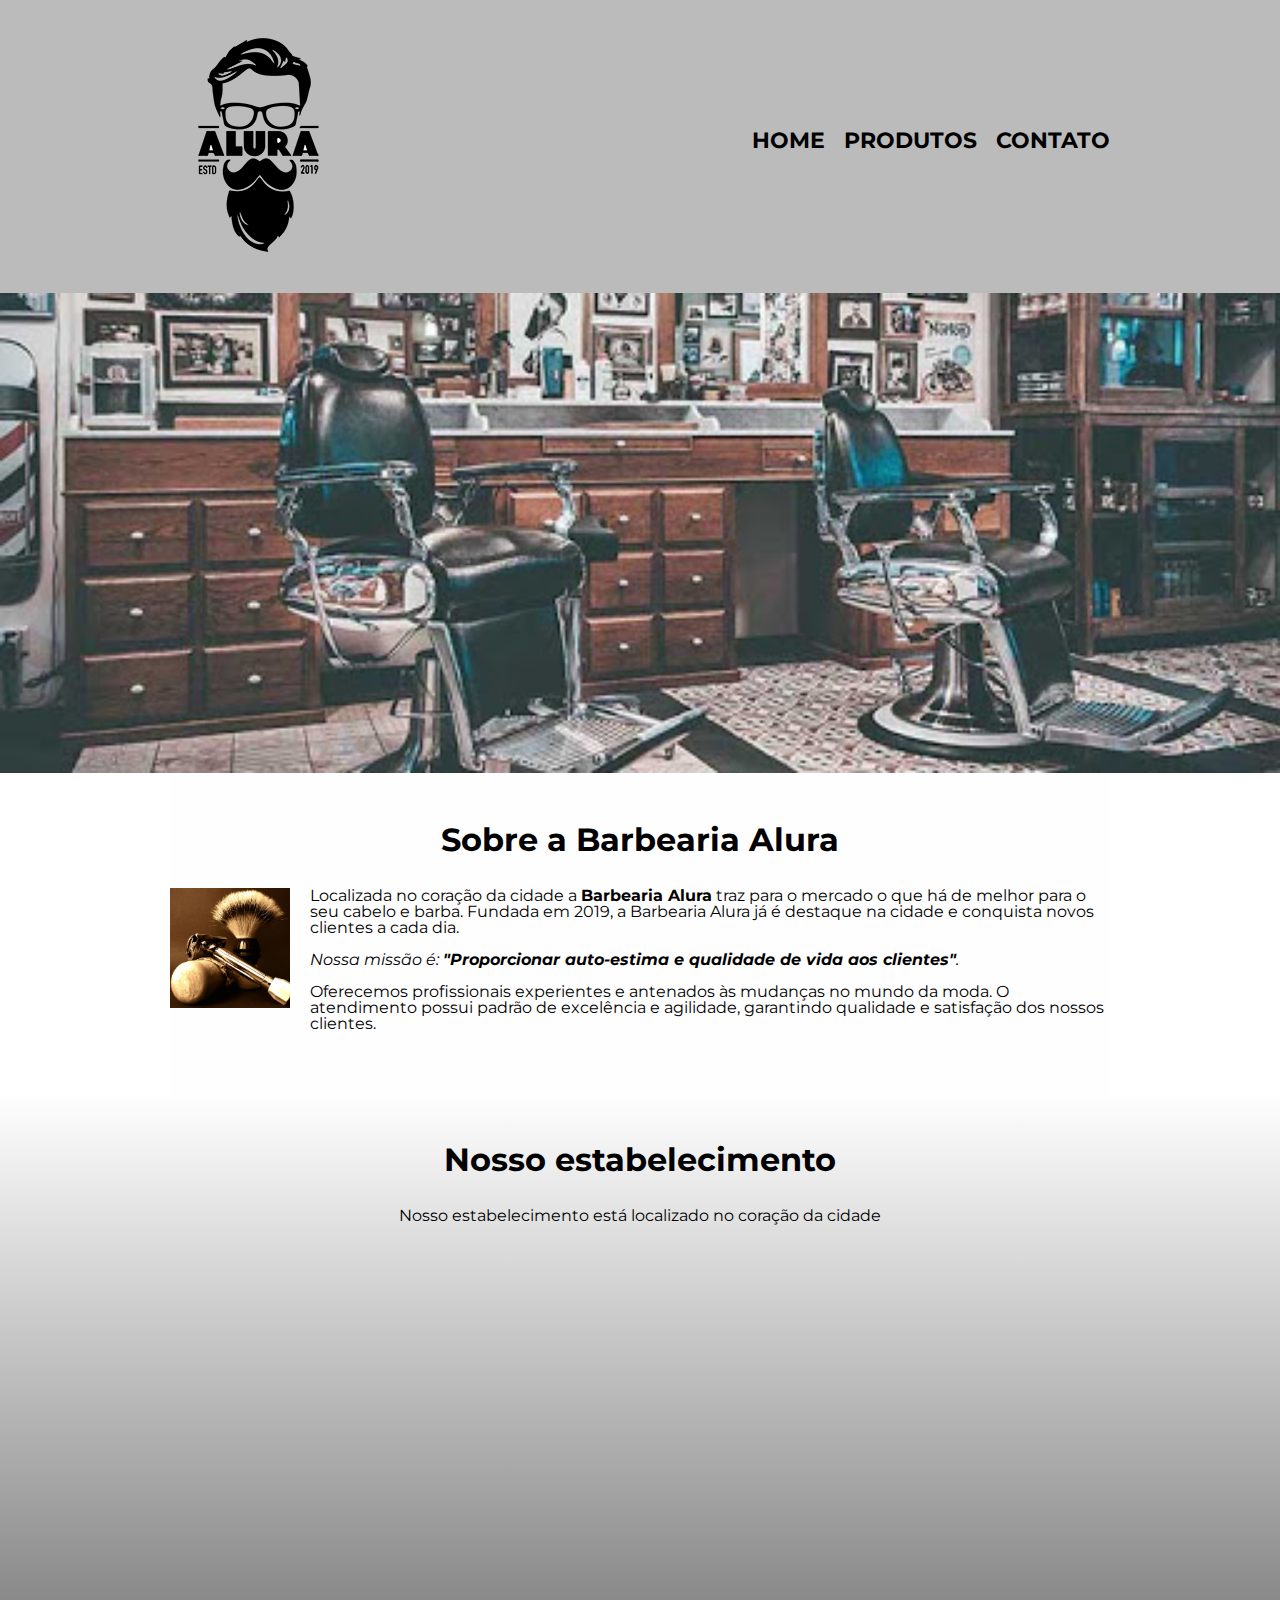
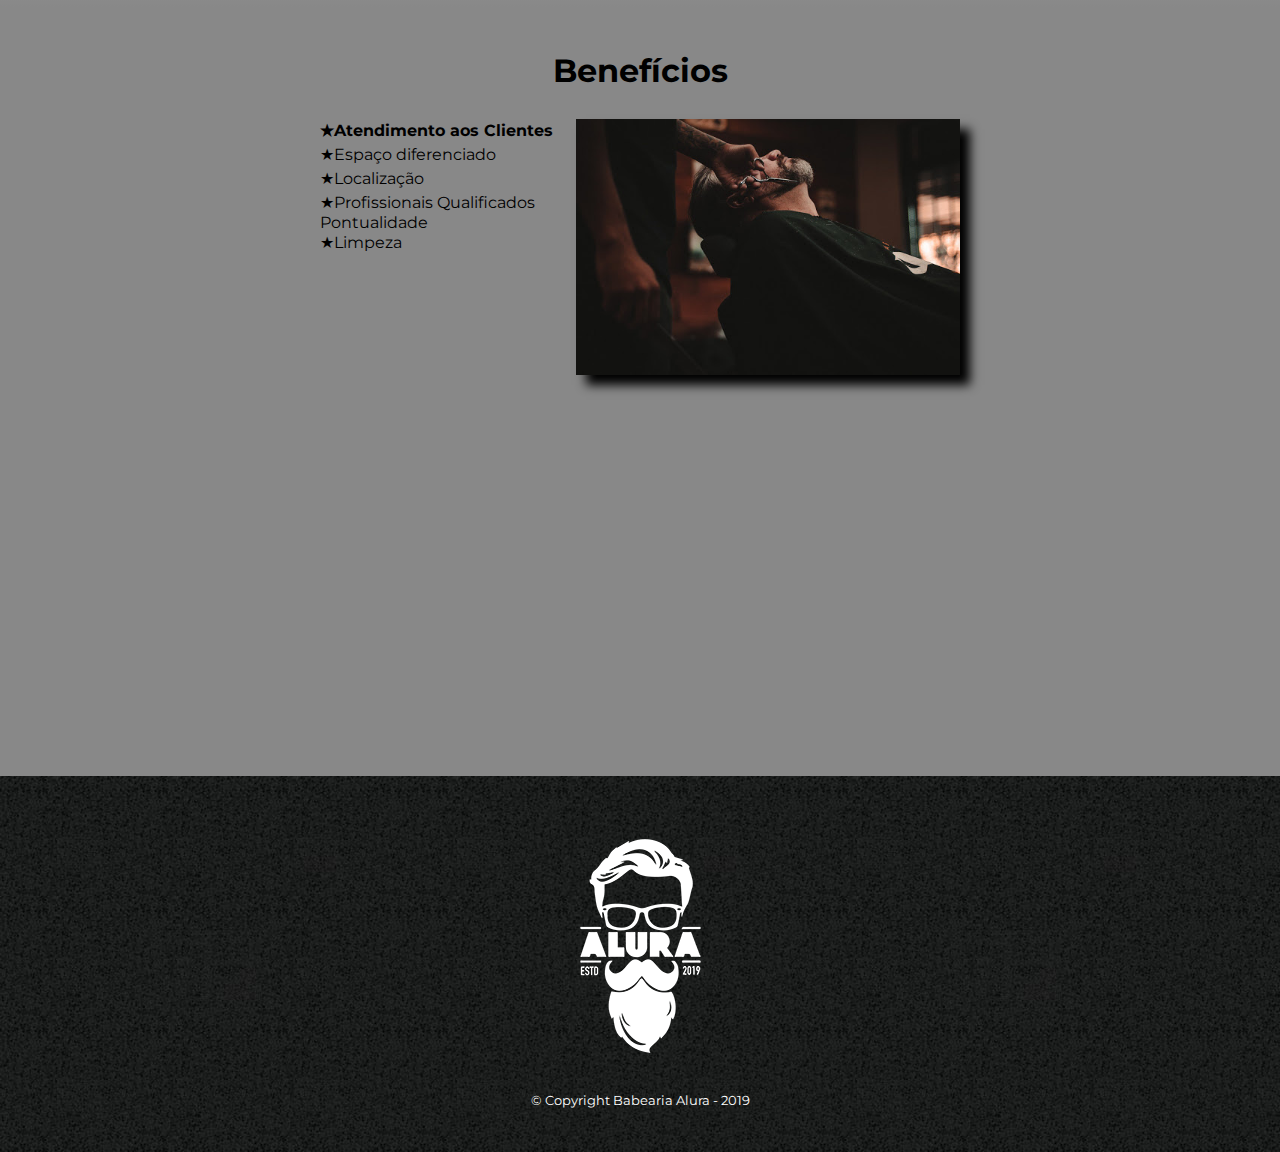
<file: index.html>
<!DOCTYPE html>
<html>

<head lang="pt-br">
    <meta charset="UTF-8">
    <meta name="viewport" content="width=device-width">
    <title>Barbearia Alura</title>
    <link rel="stylesheet" href="css/reset-css.css">
    <link rel="stylesheet" href="css/style.css">
</head>
<body>
    <header>
        <div class="caixa">
            <h1><img src="imagens/logo.png"></h1>
            <nav>
                <ul>
                    <li><a href="index.html">Home</a></li>
                    <li><a href="produtos.html">Produtos</a></li>
                    <li><a href="contato.html">Contato</a></li>
                </ul>
            </nav>
        </div>
    </header>
    <img class="banner" src="imagens/banner.jpg">
    <main>
        <section class="principal">
            <h2 class="titulo-principal">Sobre a Barbearia Alura</h2>
            <img src="imagens/utensilios.jpg" class="utensilios" alt="Utensilios de barbeiro">
            <p>Localizada no coração da cidade a <strong>Barbearia Alura</strong> traz para o mercado o que há de melhor para o seu cabelo e barba. Fundada em 2019, a Barbearia Alura já é destaque na cidade e conquista novos clientes a cada dia.</p>
            <p><em>Nossa missão é: <strong>"Proporcionar auto-estima e qualidade de vida aos clientes"</strong>.</em></p>
            <p>Oferecemos profissionais experientes e antenados às mudanças no mundo da moda. O atendimento possui padrão de excelência e agilidade, garantindo qualidade e satisfação dos nossos clientes.</p>
        </section>
        <section class="mapa">
            <h3 class="titulo-principal">Nosso estabelecimento</h3>
            <p>Nosso estabelecimento está localizado no coração da cidade</p>
            <div class="mapa-conteudo">
            <iframe src="https://www.google.com/maps/embed?pb=!1m18!1m12!1m3!1d3656.4484611390167!2d-46.63465338570511!3d-23.588244284669553!2m3!1f0!2f0!3f0!3m2!1i1024!2i768!4f13.1!3m3!1m2!1s0x94ce5a2b2ed7f3a1%3A0xab35da2f5ca62674!2sCaelum%20-%20Escola%20de%20Tecnologia!5e0!3m2!1spt-BR!2sbr!4v1585933195377!5m2!1spt-BR!2sbr" width="100%" height="300" frameborder="0" style="border:0;" allowfullscreen="" aria-hidden="false" tabindex="0"></iframe>
            </div>
        </section>
        <section class="beneficios">
            <h3 class="titulo-principal">Benefícios</h3>
            <div class="conteudo-beneficios">
                <ul class="lista-beneficios">
                    <li class="itens">Atendimento aos Clientes</li>
                    <li class="itens">Espaço diferenciado</li>
                    <li class="itens">Localização</li>
                    <li class="itens">Profissionais Qualificados</li>
                    <li class="intens">Pontualidade</li>
                    <li class="itens">Limpeza</li>
                </ul><img src="imagens/beneficios.jpg" class="imagem-beneficios">
            </div>
            <div class="video">
                <iframe width="100%" height="315" src="https://www.youtube.com/embed/wcVVXUV0YUY" frameborder="0" allow="accelerometer; autoplay; encrypted-media; gyroscope; picture-in-picture" allowfullscreen></iframe>
            </div>
        </section>
    </main>
    <footer>
        <img src="imagens/logo-branco.png">
        <p class="coryright">&copy; Copyright Babearia Alura - 2019</p>
    </footer>
</body>
</html>
</file>
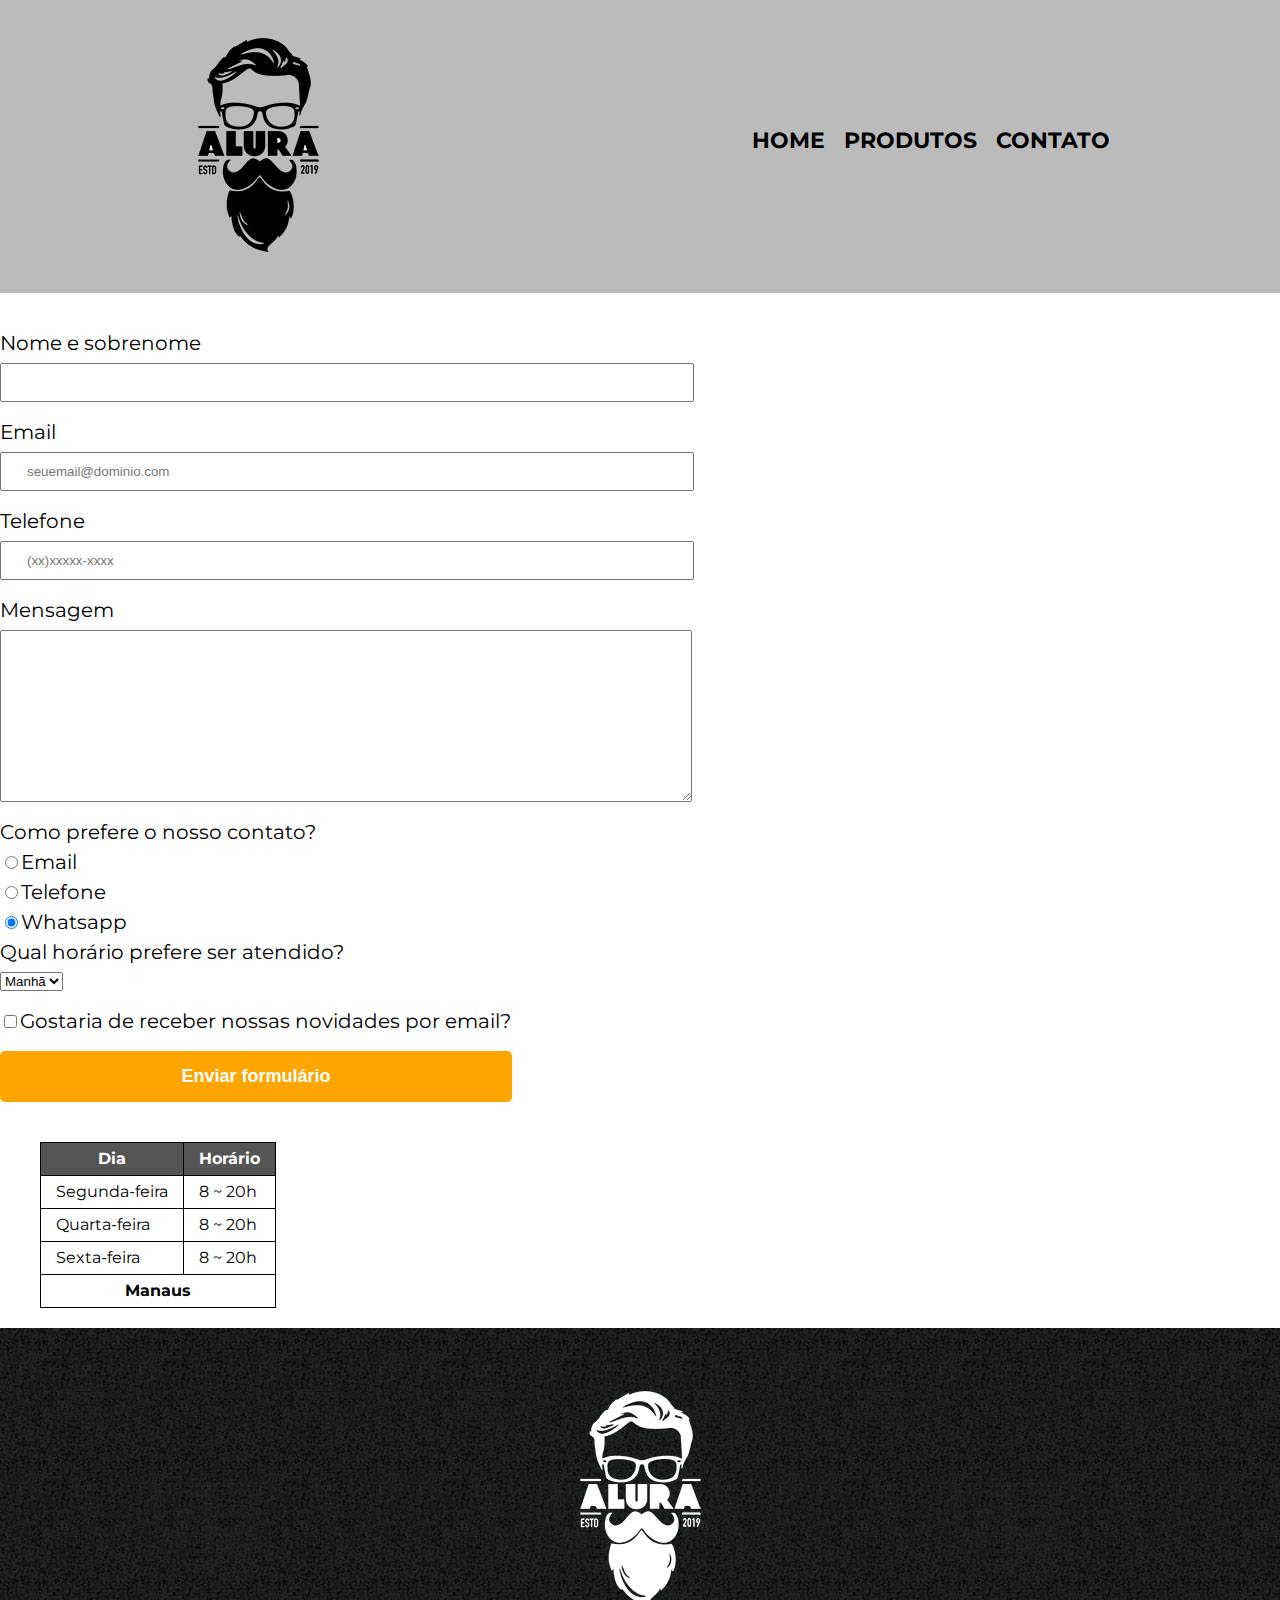
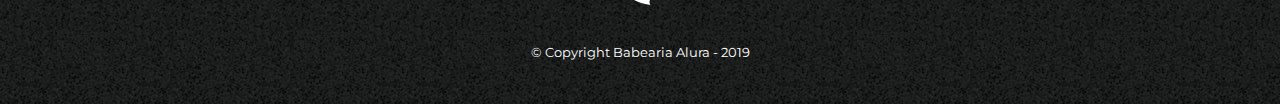
<file: contato.html>
<!DOCTYPE html>
<html lang="pt-br">
    <head>
        <meta charset="UTF-8">
        <title>Contato - Barbearia Alura</title>
        <link rel="stylesheet" href="css/reset-css.css">
        <link rel="stylesheet" href="css/style.css">        
    </head>
    <body>
        <header>
            <div class="caixa">
                <h1><img src="imagens/logo.png" alt="Logo da Barbearia Alura"></h1>
                <nav>
                    <ul>
                        <li><a href="index.html">Home</a></li>
                        <li><a href="produtos.html">Produtos</a></li>
                        <li><a href="contato.html">Contato</a></li>         
                    </ul>
                </nav>
            </div>
        </header>
        <main>
            <form>
                <label for="nomeSobrenome">Nome e sobrenome</label>
                <input type="text" id="nomeSobrenome" class="input-padrao" required> 

                <label for="email">Email</label>
                <input type="email" id="email" class="input-padrao" required placeholder="seuemail@dominio.com">

                <label for="telefone">Telefone</label>
                <input type="tel" id="telefone" class="input-padrao" required placeholder="(xx)xxxxx-xxxx">

                <label for="mensagem">Mensagem</label>
                <textarea cols="70" rows="10" id="mensagem" class="input-padrao" required></textarea>
                <fieldset>
                    <legend>Como prefere o nosso contato?</legend>
                    <label for="radio-email"><input type="radio" value="email" id="radio-email" name="contato">Email</label>


                    <label for="radio-telefone"><input type="radio" value="telefone" id="radio-telefone" name="contato">Telefone</label>


                    <label for="radio-whatsapp"><input type="radio" value="whatsapp" id="radio-whatsapp" name="contato" checked>Whatsapp</label>
                </fieldset>
                <fieldset>
                    <legend>Qual horário prefere ser atendido?</legend>
                    <select>
                        <option>Manhã</option>
                        <option>Tarde</option>
                        <option>Noite</option>                
                    </select>
                </fieldset>
                <label class="checkbox"><input type="checkbox">Gostaria de receber nossas novidades por email?</label>

                <input type="submit" value="Enviar formulário" class="enviar">
            </form>
            <table>
                <thead>
                    <tr>
                        <th>Dia</th>
                        <th>Horário</th>                    
                    </tr>
                </thead>
                <tbody>
                    <tr>
                        <td>Segunda-feira</td>
                        <td>8 ~ 20h</td>                    
                    </tr>
                    <tr>
                        <td>Quarta-feira</td>
                        <td>8 ~ 20h</td>                    
                    </tr>
                    <tr>
                        <td>Sexta-feira</td>
                        <td>8 ~ 20h</td>                    
                    </tr>
                </tbody>
                <tfoot>
                    <tr>
                        <th colspan="2">Manaus</th>
                    </tr>            
                </tfoot>                          
            </table>
        </main>
        <footer>
            <img src="imagens/logo-branco.png" alt="Logo da Barbearia Alura">
            <p class="coryright">&copy; Copyright Babearia Alura - 2019</p>
        </footer>
    </body>
</html>
</file>
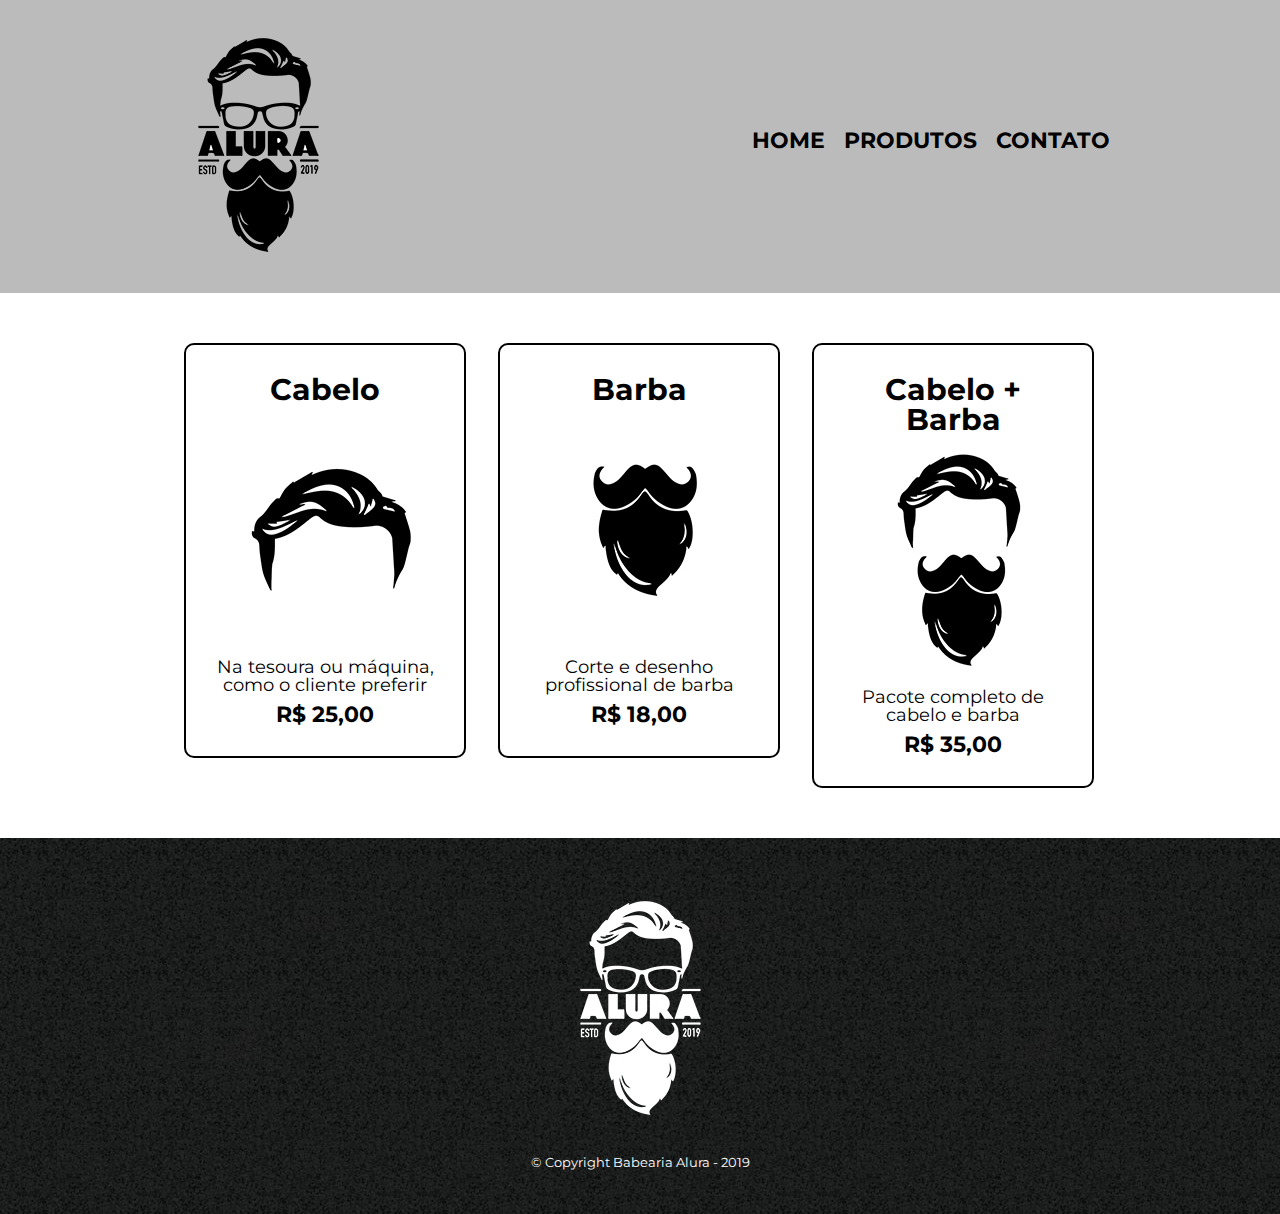
<file: produtos.html>
<!DOCTYPE html>
<html lang="pt-br">
    <head>
        <meta charset="UTF-8">
        <title>Produtos - Barbearia Alura</title>
        <link rel="stylesheet" href="css/reset-css.css">
        <link rel="stylesheet" href="css/style.css">        
    </head>
    <body>
        <header>
            <div class="caixa">
                <h1><img src="imagens/logo.png"></h1>
                <nav>
                    <ul>
                        <li><a href="index.html">Home</a></li>
                        <li><a href="produtos.html">Produtos</a></li>
                        <li><a href="contato.html">Contato</a></li>         
                    </ul>
                </nav>
            </div>
        </header>
        <main>
            <ul class="produtos">
                <li>
                    <h2>Cabelo</h2>
                    <img src="imagens/cabelo.jpg">
                    <p class="produto-descricao">Na tesoura ou máquina, como o cliente preferir</p>
                    <p class="produto-preco">R$ 25,00</p>          
                </li>
                <li>
                    <h2>Barba</h2>
                    <img src="imagens/barba.jpg">
                    <p class="produto-descricao">Corte e desenho profissional de barba</p>
                    <p class="produto-preco">R$ 18,00</p>
                </li>
                <li>
                    <h2>Cabelo + Barba</h2>
                    <img src="imagens/cabelo+barba.jpg">
                    <p class="produto-descricao">Pacote completo de cabelo e barba</p>
                    <p class="produto-preco">R$ 35,00</p>
                </li>            
            </ul>       
        </main>
        <footer>
            <img src="imagens/logo-branco.png">
            <p class="coryright">&copy; Copyright Babearia Alura - 2019</p>
        </footer>
    </body>
</html>
</file>
<file: css/style.css>
@charset "UTF=8";
@import url('https://fonts.googleapis.com/css2?family=Montserrat:wght@500&display=swap');

body{
    font-family: 'Montserrat', sans-serif;
}

header{
    background: #bbbbbb;
    padding: 20px 0;
}

.caixa {
    position: relative;
    width: 940px;
    margin: 0 auto;
}

nav{
    position: absolute;
    top: 110px;
    right: 0;
}

nav li{
    display: inline;
    margin: 0 0 0 15px;
}

nav a{
    text-transform: uppercase;
    color: #000000;
    font-weight: bold;
    font-size: 22px;
    text-decoration: none;
}

nav a:hover{
    color: #c78c19;
    text-decoration: underline;
}

.produtos {
    width: 940px;
    margin: 0 auto;
    padding: 50px 0;
}

.produtos li {
    display: inline-block;
    text-align: center;
    width: 30%;
    vertical-align: top;
    margin: 0 1.5%;
    padding: 30px 20px;
    box-sizing: border-box;
    border: 2px solid #000000;
    border-radius: 10px;
}

.produtos li:hover{
    border-color: #c78c19;
}

.produtos li:active{
    border-color: #088c19;
}

.produtos li:hover h2{
    font-size: 34px;
}

.produtos h2 {
    font-size: 30px;
    font-weight: bold;
}

.produto-descricao {
    font-size: 18px;
}

.produto-preco {
    font-size: 22px;
    font-weight: bold;
    margin-top: 10px;
}

footer{
    text-align: center;
    background: url("../imagens/bg.jpg");
    padding: 45px 0;
}

.coryright {
    color: #FFFFFF;
    font-size: 13px;
    margin: 20px 0 0 0;
}

main{

}

form{
    margin: 40px 0px;
}

form label, form legend{
    display: block;
    font-size: 20px;
    margin: 0px 0px 10px 0px;
}

.input-padrao{
    display: block;
    margin: 0px 0px 20px 0px;
    padding: 10px 25px;
    width: 50%;
}

.checkbox {
    margin: 20px 0;
}

.enviar {
    width: 40%;
    padding: 15px 0;
    background: orange;
    color: #FFFFFF;
    font-weight: bold;
    font-size: 18px;
    border: none;
    border-radius: 5px;
    transition: 1s all; 
}

.enviar:hover {
    background: darkorange;
    cursor: pointer;
    transform: scale(1.2);
}

table{
    margin: 20px 40px;
}

thead{
    background: #555555;
    color: #FFFFFF;
    font-weight: bold;
}

th, td{
    border: 1px solid #000000;
    padding: 8px 15px 8px 15px;
}

.banner {
    width: 100%;
}

.principal {
    padding: 3em 0;
    background: #FEFEFE;
    width: 940px;
    margin: 0 auto;
}

.titulo-principal {
    text-align: center;
    font-size: 2em; /*independente do tamanho base da fonte, este título terá o dobro do tamanho. "2 -> dobro; em -> é a medida de proporcionalidade para píxels"*/
    margin: 0 0 1em 0;
    clear: left;
}

.principal p {
    margin: 0 0 1em 0;
}

.principal strong {
    font-weight: bold;
}

.principal em{
    font-style: italic;
}

.utensilios {
    width: 120px;
    float: left;
    margin: 0 20px 20px 0;
}

.mapa {
    padding: 3em 0;
    background: linear-gradient(#FEFEFE, #888888);
}

.mapa p {
    margin: 0 0 2em 0;
    text-align: center;    
}

.mapa-conteudo {
    width: 940px;
    margin: 0 auto;
}

.beneficios {
    padding: 3em 0;
    background: #888888;
}

.conteudo-beneficios {
    width: 640px;
    margin: 0 auto;
}

.lista-beneficios {
    width: 40%;
    display: inline-block;
    vertical-align: top;
}

.itens {
    line-height: 1.5;
}

/*First-child pega o primeiro elemento da lista. Tem também last-child (pega o último), nth-child(n) que pega um elemento n da lista, etc. */
.itens:first-child {
    font-weight: bold;
}

.itens:before{
    content: "★";
}

.imagem-beneficios {
    width: 60%;
    box-shadow: 10px 10px 10px #000000;
    opacity: 1;
    transition: 0.5s;
}

.imagem-beneficios:hover {
    opacity: 0.3;
}

.video {
    width: 560px;
    margin: 1em auto 1em auto;
}

/*@media -> usado para perguntar o navegador que tela está sendo usada
screen -> usada para indicar o tipo de tela que queremos adaptar a responsividade
and(param, value) -> usado para indicar qual parâmetro eu quero mexer e o valor máximo dele. 
*/
@media screen and(max-width: 480px){
    .caixa, .principal, .conteudo-beneficios, .mapa-conteudo, .video {
        width: auto;
    }

    h1 {
        text-align: center;
    }

    nav {
        position: static;
    }

    .beneficios, .imagem-beneficios {
        width: 100%;
    }
}
</file>
